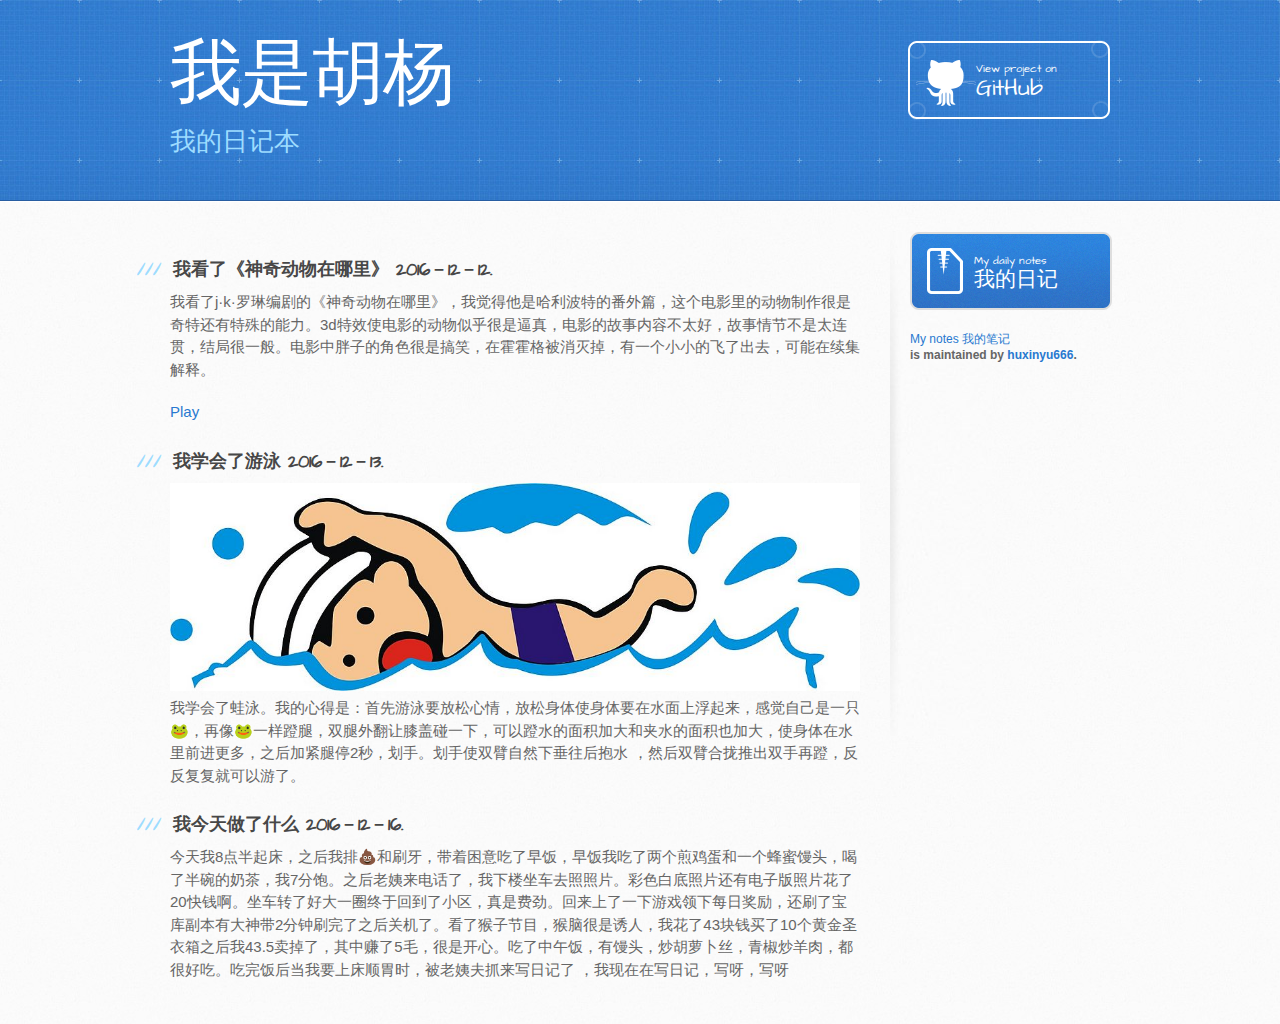
<file: index.html>
<!DOCTYPE html>
<html>
  <head>
    <meta charset='utf-8'>
    <meta http-equiv="X-UA-Compatible" content="chrome=1">
    <meta name="viewport" content="width=device-width, initial-scale=1, maximum-scale=1">
    <link href='https://fonts.googleapis.com/css?family=Architects+Daughter' rel='stylesheet' type='text/css'>
    <link rel="stylesheet" type="text/css" href="stylesheets/stylesheet.css" media="screen">
    <link rel="stylesheet" type="text/css" href="stylesheets/github-light.css" media="screen">
    <link rel="stylesheet" type="text/css" href="stylesheets/print.css" media="print">

    <!--[if lt IE 9]>
    <script src="//html5shiv.googlecode.com/svn/trunk/html5.js"></script>
    <![endif]-->

    <title>我是胡杨 by huxinyu666</title>
  </head>

  <body>
    <header>
      <div class="inner">
        <h1>我是胡杨</h1>
        <h2>我的日记本</h2>
        <a href="https://github.com/huxinyu666/note" class="button"><small>View project on</small> GitHub</a>
      </div>
    </header>

    <div id="content-wrapper">
      <div class="inner clearfix">
        <section id="main-content">

<h3>
<a id="welcome-to-github-pages" class="anchor" href="#welcome-to-github-pages" aria-hidden="true"><span aria-hidden="true" class="octicon octicon-link"></span></a>我看了《神奇动物在哪里》 2016－12－12.</h3>

<p>我看了j·k·罗琳编剧的《神奇动物在哪里》，我觉得他是哈利波特的番外篇，这个电影里的动物制作很是奇特还有特殊的能力。3d特效使电影的动物似乎很是逼真，电影的故事内容不太好，故事情节不是太连贯，结局很一般。电影中胖子的角色很是搞笑，在霍霍格被消灭掉，有一个小小的飞了出去，可能在续集解释。</p>
<a id="play-btn" href="javascript:playVideo()">Play</a>

<h3>
<a id="welcome-to-github-pages" class="anchor" href="#welcome-to-github-pages" aria-hidden="true"><span aria-hidden="true" class="octicon octicon-link"></span></a>我学会了游泳 2016－12－13.</h3><div><img src="swim.jpg" alt="出问题了">
<p>我学会了蛙泳。我的心得是：首先游泳要放松心情，放松身体使身体要在水面上浮起来，感觉自己是一只🐸，再像🐸一样蹬腿，双腿外翻让膝盖碰一下，可以蹬水的面积加大和夹水的面积也加大，使身体在水里前进更多，之后加紧腿停2秒，划手。划手使双臂自然下垂往后抱水 ，然后双臂合拢推出双手再蹬，反反复复就可以游了。</p>
</div>
<h3>
<a id="welcome-to-github-pages" class="anchor" href="#welcome-to-github-pages" aria-hidden="true"><span aria-hidden="true" class="octicon octicon-link"></span></a>我今天做了什么 2016－12－16.</h3><div>
<p>今天我8点半起床，之后我排💩和刷牙，带着困意吃了早饭，早饭我吃了两个煎鸡蛋和一个蜂蜜馒头，喝了半碗的奶茶，我7分饱。之后老姨来电话了，我下楼坐车去照照片。彩色白底照片还有电子版照片花了20快钱啊。坐车转了好大一圈终于回到了小区，真是费劲。回来上了一下游戏领下每日奖励，还刷了宝库副本有大神带2分钟刷完了之后关机了。看了猴子节目，猴脑很是诱人，我花了43块钱买了10个黄金圣衣箱之后我43.5卖掉了，其中赚了5毛，很是开心。吃了中午饭，有馒头，炒胡萝卜丝，青椒炒羊肉，都很好吃。吃完饭后当我要上床顺胃时，被老姨夫抓来写日记了 ，我现在在写日记，写呀，写呀</p>
</div>
        </section>

        <aside id="sidebar">
          <a href="/index.html" class="button">
            <small>My daily notes</small>
            我的日记
          </a>
          <a href="html-note.html" c｀＝｀
            <small>My notes</small>
            我的笔记
          </a>

          <p class="repo-owner"><a href="https://github.com/huxinyu666/note"></a> is maintained by <a href="https://github.com/huxinyu666">huxinyu666</a>.</p>

        </aside>
      </div>
    </div>

  <div id="video-cover">
      <video id="video-content" onended="hideVideo()" preload="auto"><source src="video/intro_story.mp4" type="video/mp4"></video>
  </div>
  <script>
      function playVideo(evt) {
          var cover = document.getElementById('video-cover');
          var vid = document.getElementById('video-content');
          cover.style.display = 'block';
          vid.play();
          
          // jQuery
          //$('#video-cover').show();
          //$('#video-content').get(0).play();
      }
      
      function hideVideo() {
          var cover = document.getElementById('video-cover');
          cover.style.display = 'none';
      }
  </script>
  </body>
</html>
</file>
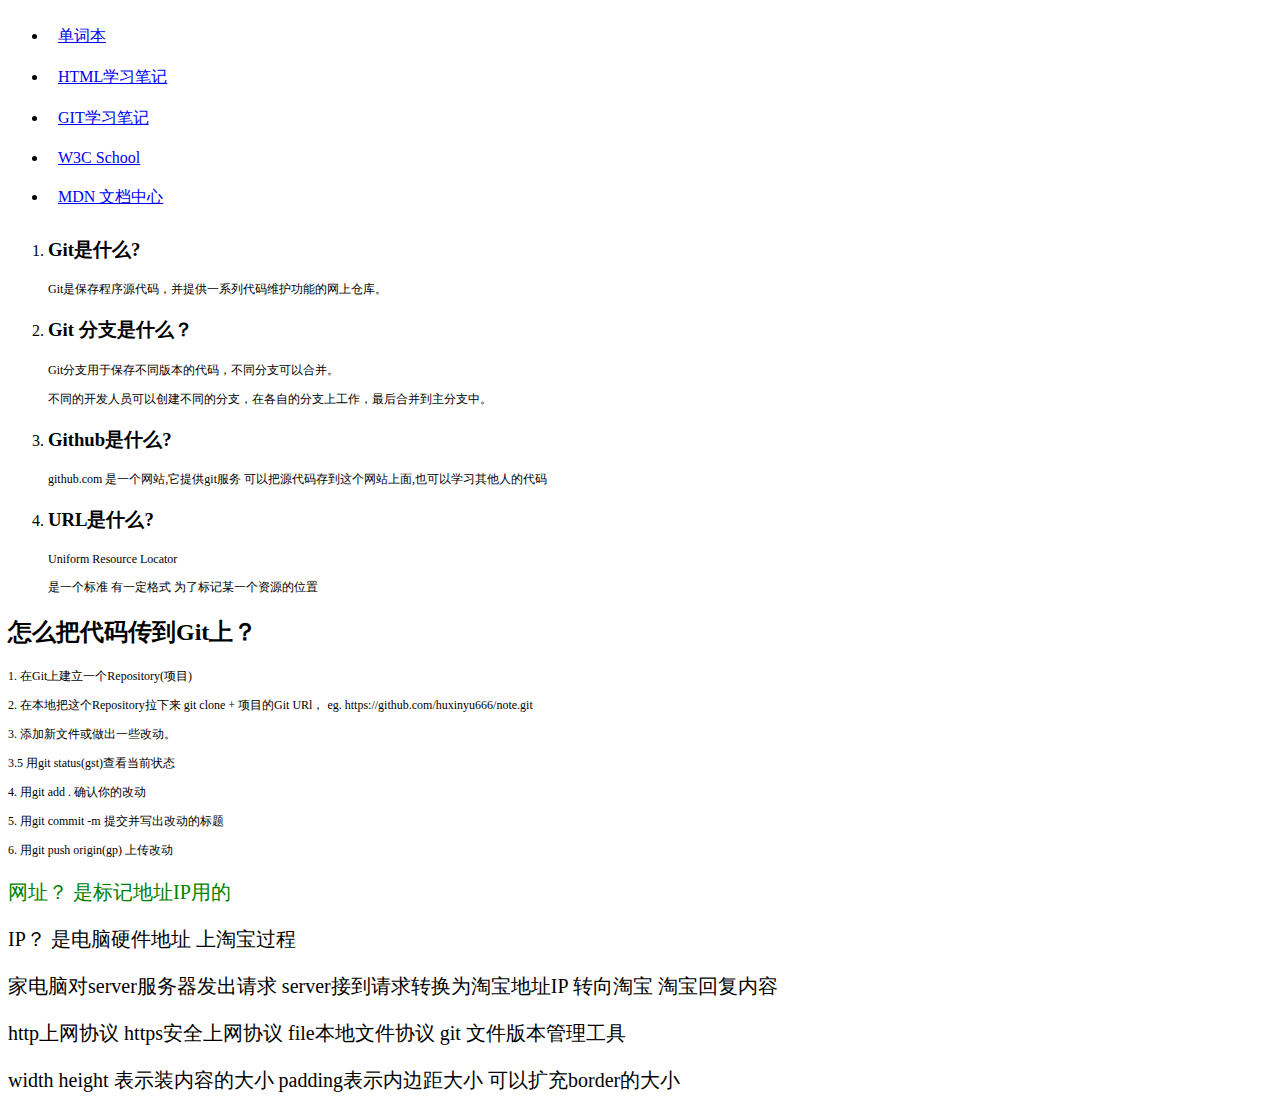
<file: git-study-note.html>
<!DOCTYPE html>
<html>
<head>
  <title>git study note</title>
  <style>
    p { font-size: 12px; }
    .pig { font-size: 20px; }
    #huxinyu { color: green; }
    nav li {
        padding: 10px;
      }
  </style>
</head>

<body>
  <!-- 链接 -->
  <nav>
    <ul>
        <li><a href="words.html">单词本</a></li>
        <li><a href="html-note.html">HTML学习笔记</a></li>
        <li><a href="git-study-note.html">GIT学习笔记</a></li>
        <li><a href="http://www.w3school.com.cn/">W3C School</a></li>
        <li><a href="https://developer.mozilla.org/zh-CN/docs/Learn/HTML">MDN 文档中心</a></li>
    </ul>
  </nav>
  
  <ol>
    <li>
      <h3>Git是什么?</h3>
      <p>Git是保存程序源代码，并提供一系列代码维护功能的网上仓库。</p>
    </li>

    <li>
      <h3>Git 分支是什么？</h3>
      <p>Git分支用于保存不同版本的代码，不同分支可以合并。
      </p>

      <p>不同的开发人员可以创建不同的分支，在各自的分支上工作，最后合并到主分支中。
      </p>
    </li>
    <li>
      <h3>Github是什么?</h3>
      <p>github.com 是一个网站,它提供git服务 可以把源代码存到这个网站上面,也可以学习其他人的代码
      </p>
    </li>
    <li>
      <h3>URL是什么?</h3>
      <p>Uniform Resource Locator</p>
      <p>是一个标准 有一定格式 为了标记某一个资源的位置
      </p>
    </li>
  </ol>

  <h2>怎么把代码传到Git上？ </h2>
  <p>1. 在Git上建立一个Repository(项目) </p>
  <p>2. 在本地把这个Repository拉下来 git clone + 项目的Git URl， eg. https://github.com/huxinyu666/note.git</p>
  <p>3. 添加新文件或做出一些改动。</p>
  <p>3.5 用git status(gst)查看当前状态 </p>
  <p>4. 用git add . 确认你的改动</p>
  <p>5. 用git commit -m 提交并写出改动的标题</p>
  <p> 6. 用git push origin(gp) 上传改动</p>

  <p id="huxinyu" class="pig"> 网址？ 是标记地址IP用的</p>
  <p class="pig">IP？ 是电脑硬件地址 上淘宝过程</p>
  <p class="pig">家电脑对server服务器发出请求 server接到请求转换为淘宝地址IP 转向淘宝 淘宝回复内容</p>
  <p class="pig">http上网协议 https安全上网协议 file本地文件协议 git 文件版本管理工具</p>
<p class="pig">width height 表示装内容的大小    padding表示内边距大小 可以扩充border的大小</p></body>
</html>
</file>
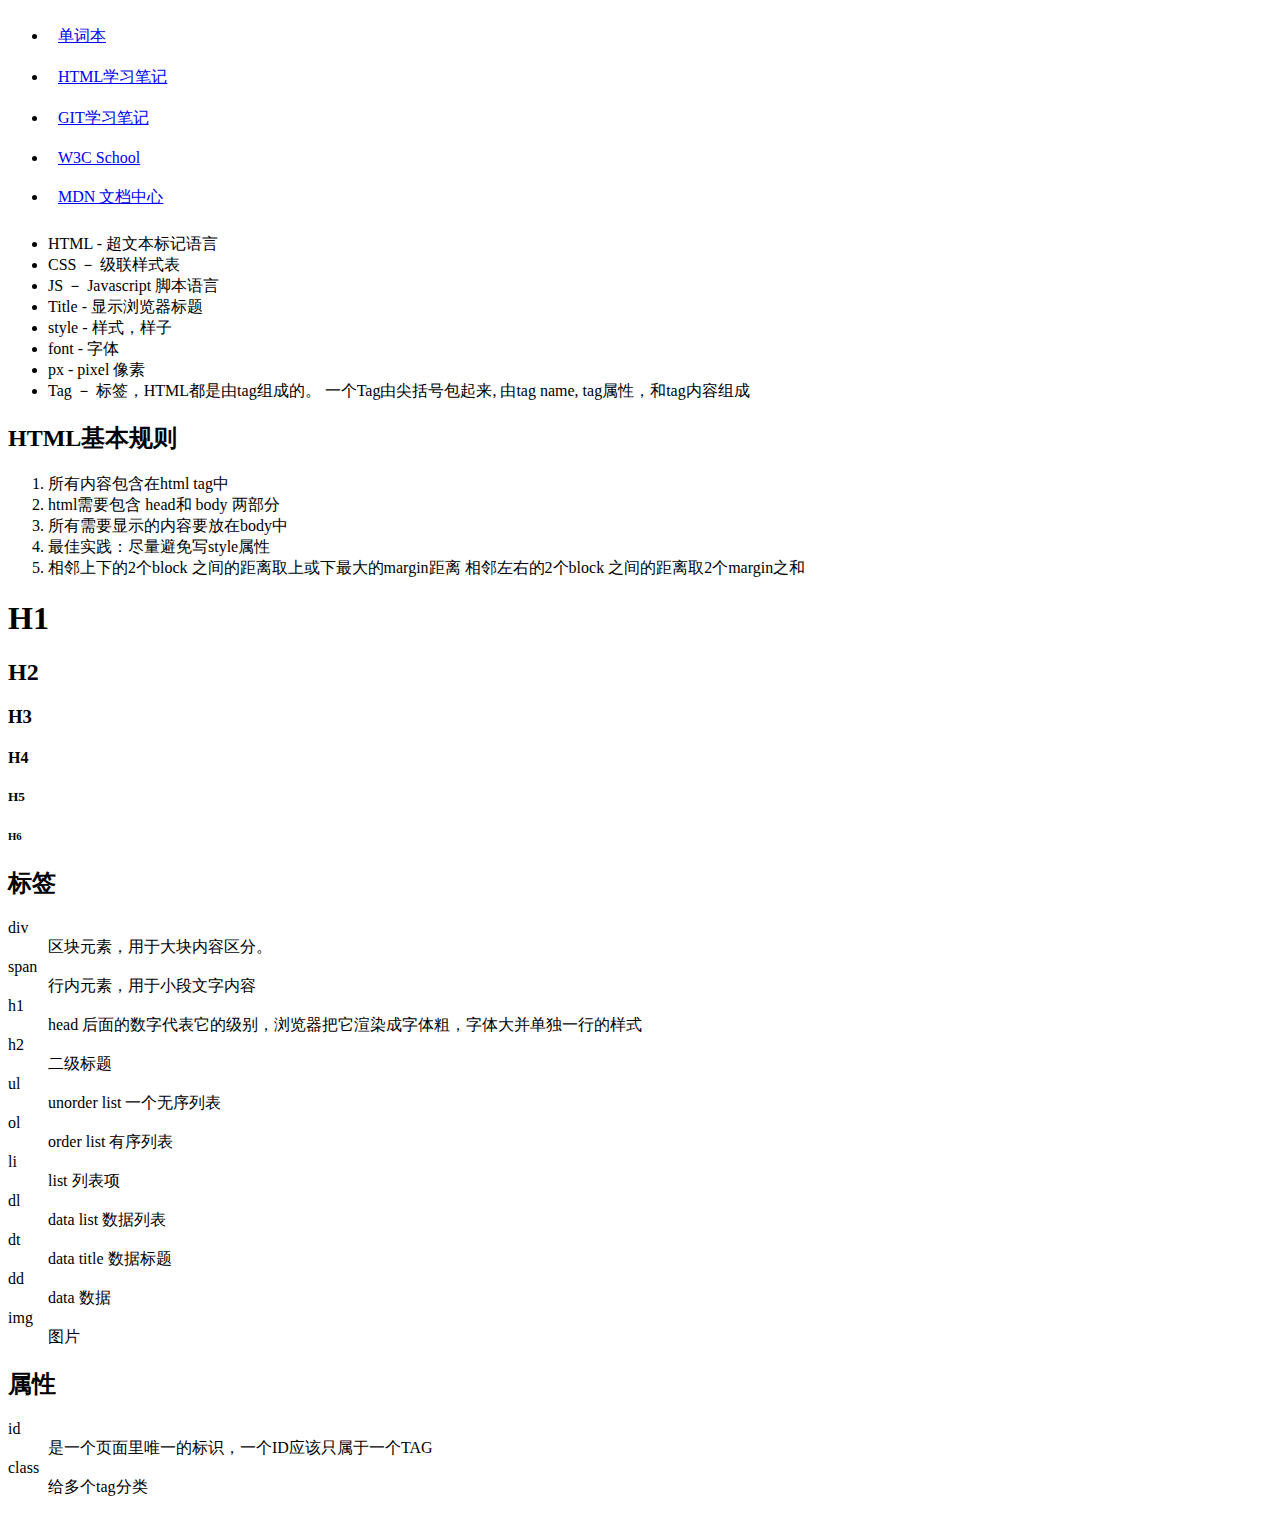
<file: html-note.html>
<!DOCTYPE html>
<html>

<head>
    <title>HTML-note</title>
    <style>
        nav li {
        padding: 10px;
      }
    </style>
</head>

<body>
<!-- 链接 -->
  <nav>
    <ul>
        <li><a href="words.html">单词本</a></li>
        <li><a href="html-note.html">HTML学习笔记</a></li>
        <li><a href="git-study-note.html">GIT学习笔记</a></li>
        <li><a href="http://www.w3school.com.cn/">W3C School</a></li>
        <li><a href="https://developer.mozilla.org/zh-CN/docs/Learn/HTML">MDN 文档中心</a></li>
    </ul>
  </nav>
    <ul>
        <li>HTML - 超文本标记语言</li>
        <li>CSS － 级联样式表</li>
        <li>JS － Javascript 脚本语言</li>
        <li>Title - 显示浏览器标题</li>
        <li>style - 样式，样子</li>
        <li>font - 字体</li>
        <li>px - pixel 像素</li>
        <li>Tag － 标签，HTML都是由tag组成的。 一个Tag由尖括号包起来, 由tag name, tag属性，和tag内容组成</li>
    </ul>

    <h2>HTML基本规则</h2>
    <ol>
        <li>所有内容包含在html tag中</li>
        <li>html需要包含 head和 body 两部分</li>
        <li>所有需要显示的内容要放在body中</li>
        <li>最佳实践：尽量避免写style属性</li>
        <li>相邻上下的2个block 之间的距离取上或下最大的margin距离  相邻左右的2个block 之间的距离取2个margin之和 </li>
    </ol>

    <h1>H1</h1>
    <h2>H2</h2>
    <h3>H3</h3>
    <h4>H4</h4>
    <h5>H5</h5>
    <h6>H6</h6>

    <h2>标签</h2>
    <dl>
        <dt>div</dt>
        <dd>区块元素，用于大块内容区分。</dd>
        <dt>span</dt>
        <dd>行内元素，用于小段文字内容</dd>
        <dt>h1</dt>
        <dd>head 后面的数字代表它的级别，浏览器把它渲染成字体粗，字体大并单独一行的样式</dd>
        <dt>h2</dt>
        <dd>二级标题</dd>
        <dt>ul</dt>
        <dd>unorder list 一个无序列表</dd>
        <dt>ol</dt>
        <dd>order list 有序列表</dd>
        <dt>li</dt>
        <dd>list 列表项</dd>
        <dt>dl</dt>
        <dd>data list 数据列表</dd>
        <dt>dt</dt>
        <dd>data title 数据标题</dd>
        <dt>dd</dt>
        <dd>data 数据</dd>
        <dt>img</dt>
        <dd>图片</dd>
    </dl>
    <h2>属性</h2>
    <dl>
        <dt>id</dt>
        <dd>是一个页面里唯一的标识，一个ID应该只属于一个TAG</dd>
        <dt>class</dt>
        <dd>给多个tag分类</dd>
    </dl>

</body>

</html>
</file>
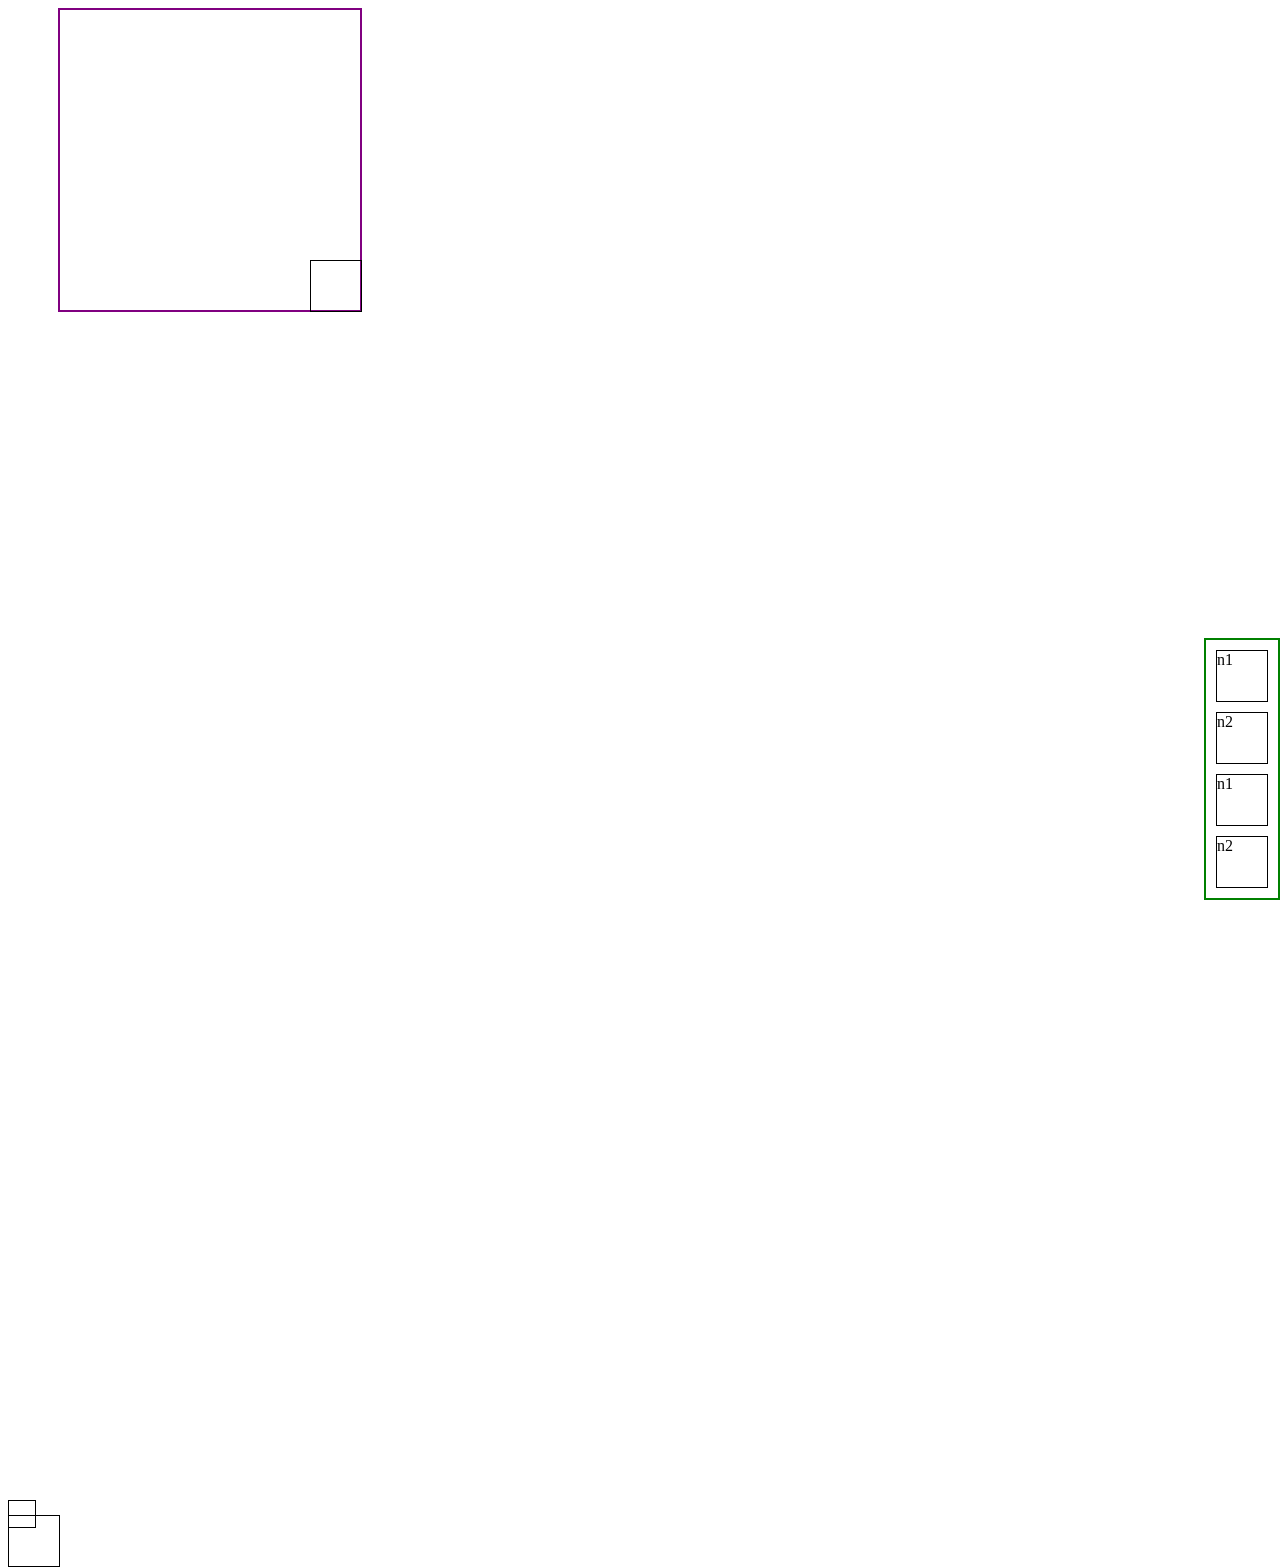
<file: practice kuangkuang.html>
<!DOCTYPE html>
<html>

<head>
    <title>homework</title>
    <link rel="stylesheet" href="style.css">
</head>

<body>

    <div class="big">
        <div class="middle"></div>
    </div>


        <div class="bigtwo">
            <div class="middle">n1</div>
            <div class="middle">n2</div>
            <div class="middle">n1</div>
            <div class="middle">n2</div>
        </div>


    <br />
    <br />
    <br />
    <br />
    <br />
    <br />
    <br />
    <br />
    <br />
    <br />
    <br />
    <br />
    <br />
    <br />
    <br />
    <br />
    <br />
    <br />
    <br />
    <br />
    <br />
    <br />
    <br />
    <br />
    <br />
    <br />
    <br />
    <br />
    <br />
    <br />
    <br />
    <br />
    <br />
    <br />
    <br />
    <br />
    <br />
    <br />
    <br />
    <br />
    <br />
    <br />
    <br />
    <br />
    <br />
    <br />
    <br />
    <br />
    <br />
    <br />
    <br />
    <br />
    <br />
    <br />
    <br />
    <br />
    <br />
    <br />
    <br />
    <br />
    <br />
    <br />
    <br />
    <br />
    <br />
    <br />

    <div class="lasttwo">
        <div class="last"></div>
    </div>

</body>

</html>
</file>
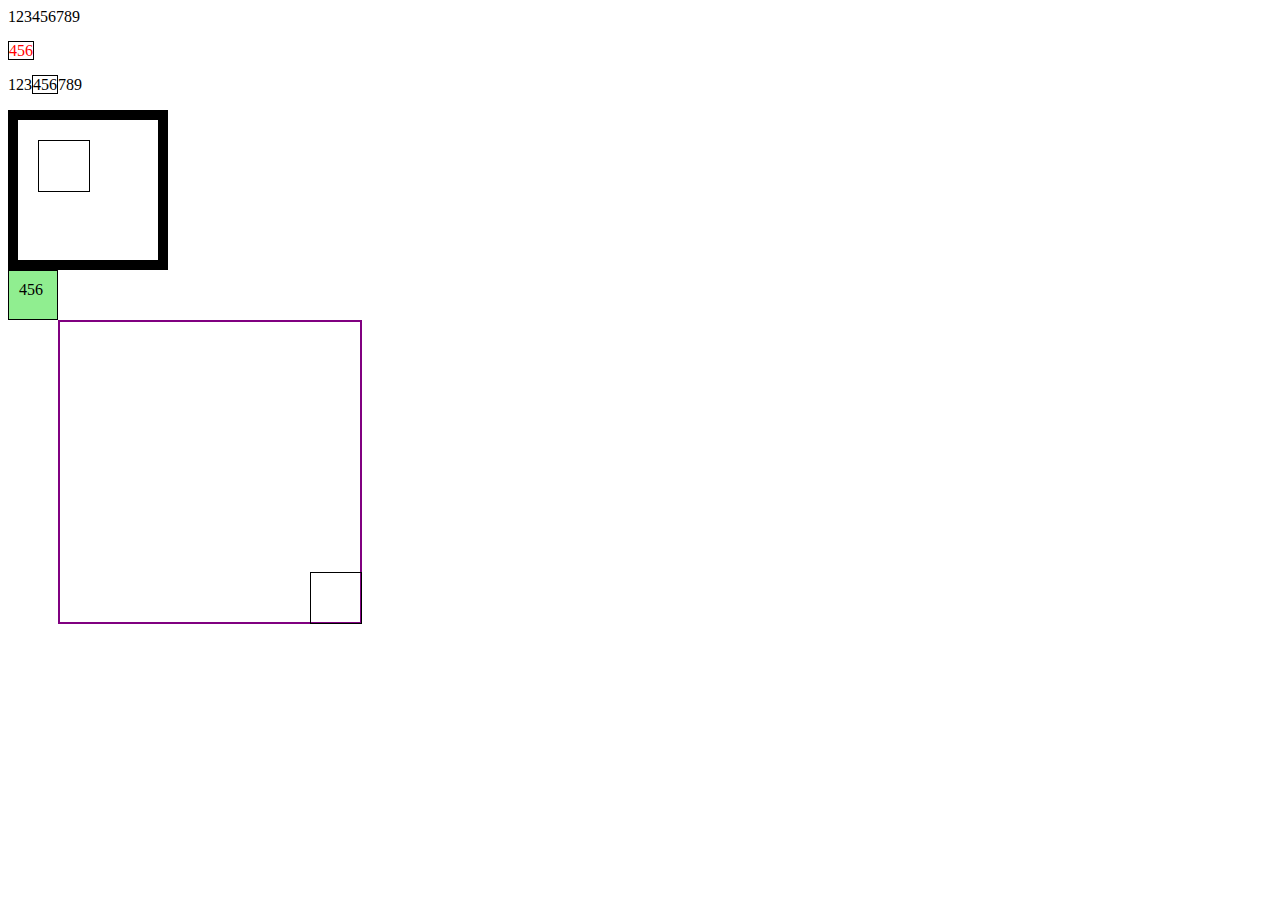
<file: practice.html>
<html>

<head>
    <title>666</title>
    <link rel="stylesheet" href="style.css">
    <style>
        #zhuanyou {
            color: red;
        }
        
        .qwd {
            color: aquamarine;
        }
        
        .border {
            border: 1px solid black;
        }
        
        .waibian {
            margin: 20px;
        }
        
        .wai {
            height: 28px;
            width: 28px;
            background: lightgreen;
            padding: 10px;
        }
        
        .bigfont {
            font-size: 40px;
        }
        
        .dakuang {
            height: 100px;
            width: 100px;
        }
        
        .dahe {
            padding: 20px;
            border: 10px solid black;
            width: 100px;
            height: 100px;
        }
        
        .neihezi {
            height: 50px;
            width: 50px;
            border: 1px solid black;
        }
    </style>
</head>

<body>
    <p>123456789</p>
    <span class="border" style="color:red">456</span>
    <p>123<span class="border">456</span>789</p>
    <div class="dahe">
        <div class="neihezi"></div>
    </div>
    <div class="wai border">456</div>
    <div class="big"><div class="middle"></div></div>
</body>

</html>
</file>
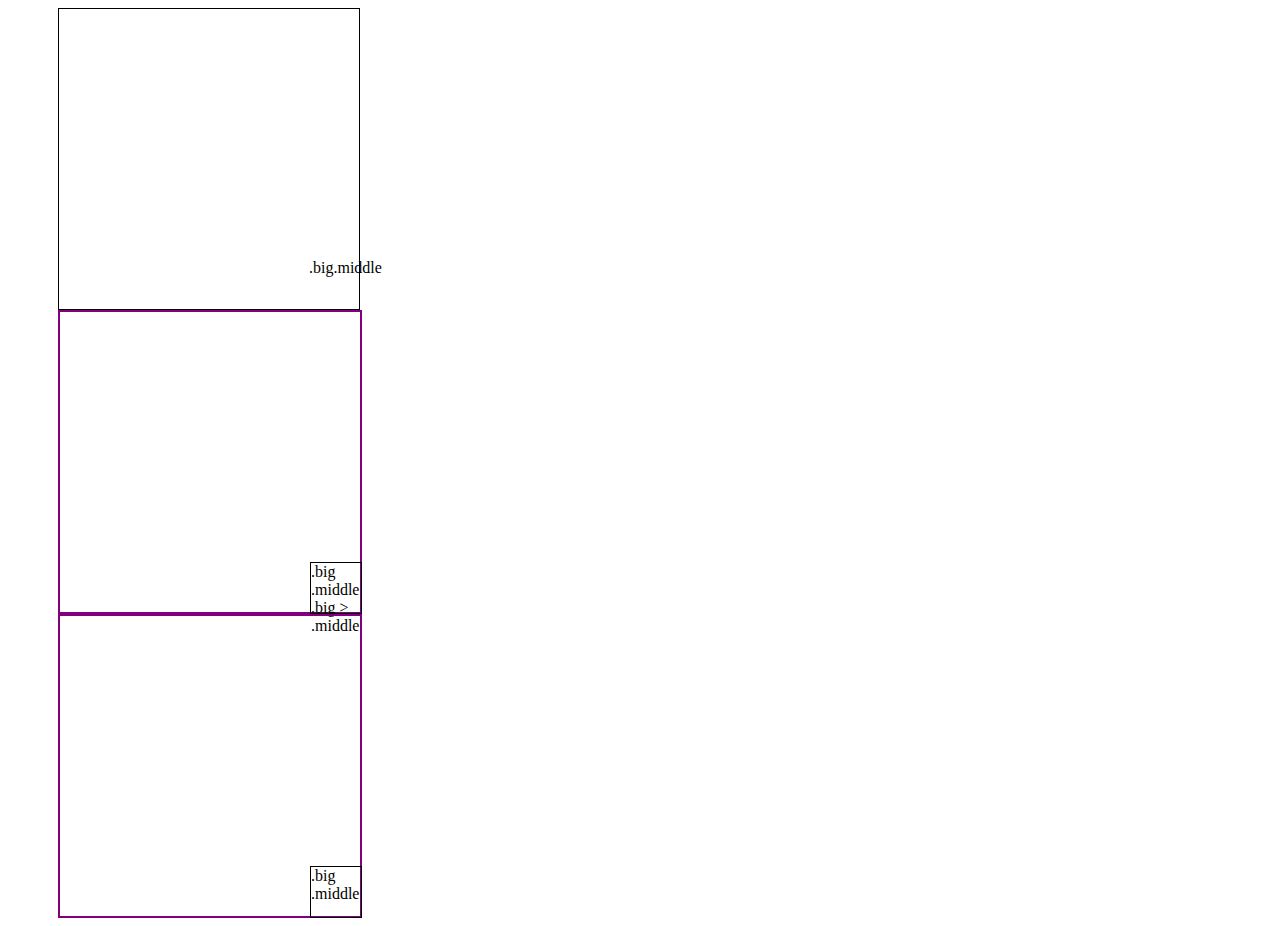
<file: practice2.html>
<html>

<head>
    <title>CSS Samples</title>
    <link rel="stylesheet" href="style.css">
</head>

<body>

<div class="big middle">
    .big.middle
</div>

<div class="big">
    <div class="middle">
        .big .middle
        .big > .middle
    </div>
</div>

<div class="big">
    <div class="asfasd">
        <div class="middle">
            .big .middle
        </div>
    </div>
</div>


</body>

</html>
</file>
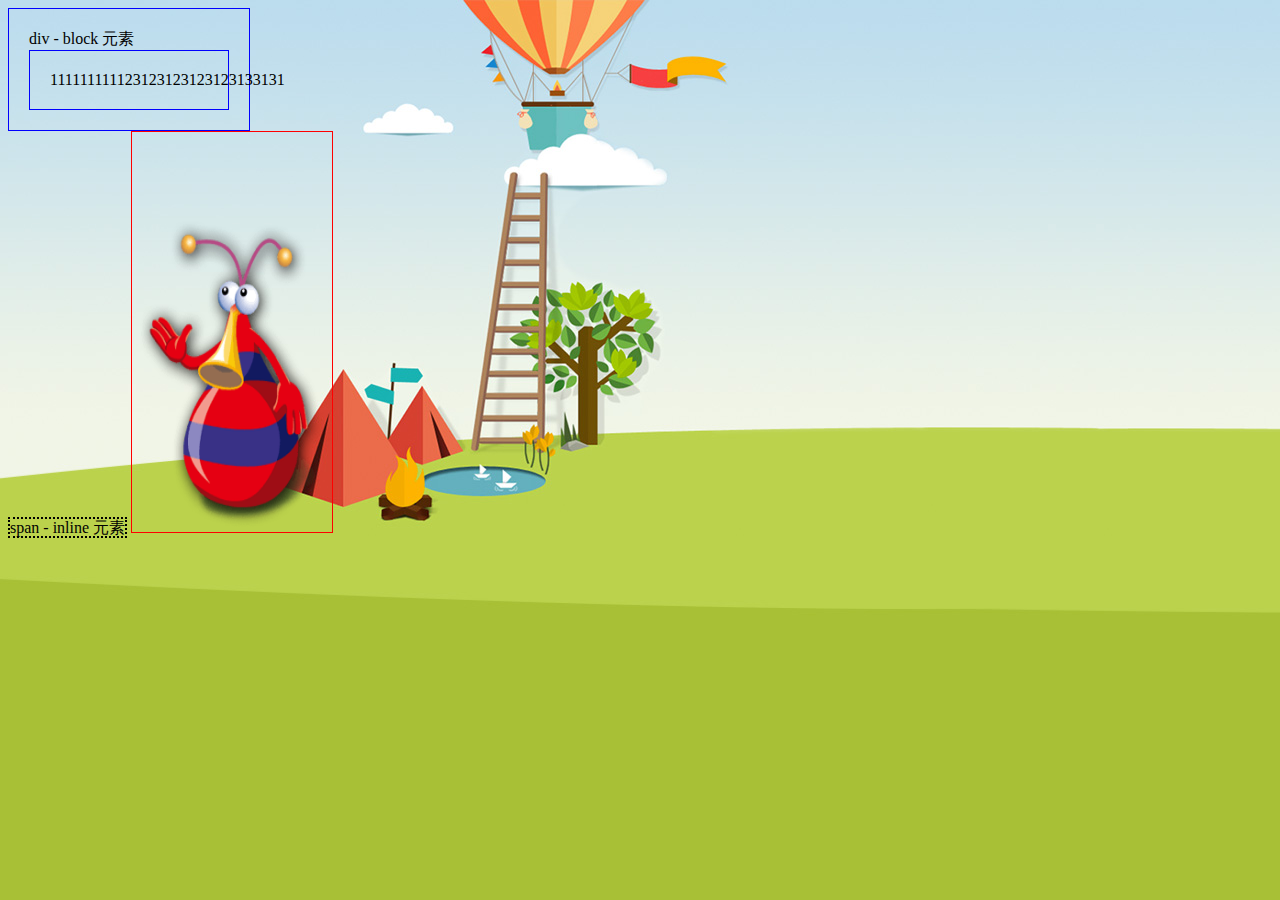
<file: professor.html>
<!DOCTYPE html>
<html lang="en">
<head>
    <meta charset="UTF-8">
    <title>Document</title>
    <style>
        body {
            background: green url(img/bg.jpg) no-repeat;
        }
        div {
            border: 1px solid blue;
            padding: 20px;
        }
        img {
            border: 1px solid red;
        }
        span {
            border: 2px dotted;
            width: 500px;
            height: 2000px;
        }
    </style>
</head>
<body>
   <div style="width: 200px">div - block 元素
      <div>111111111123123123123123133131</div>
   </div>
   <span>span - inline 元素</span>
    <img src="img/professor.png" alt="教授" width="200px" height="400px">
</body>
</html>
</file>
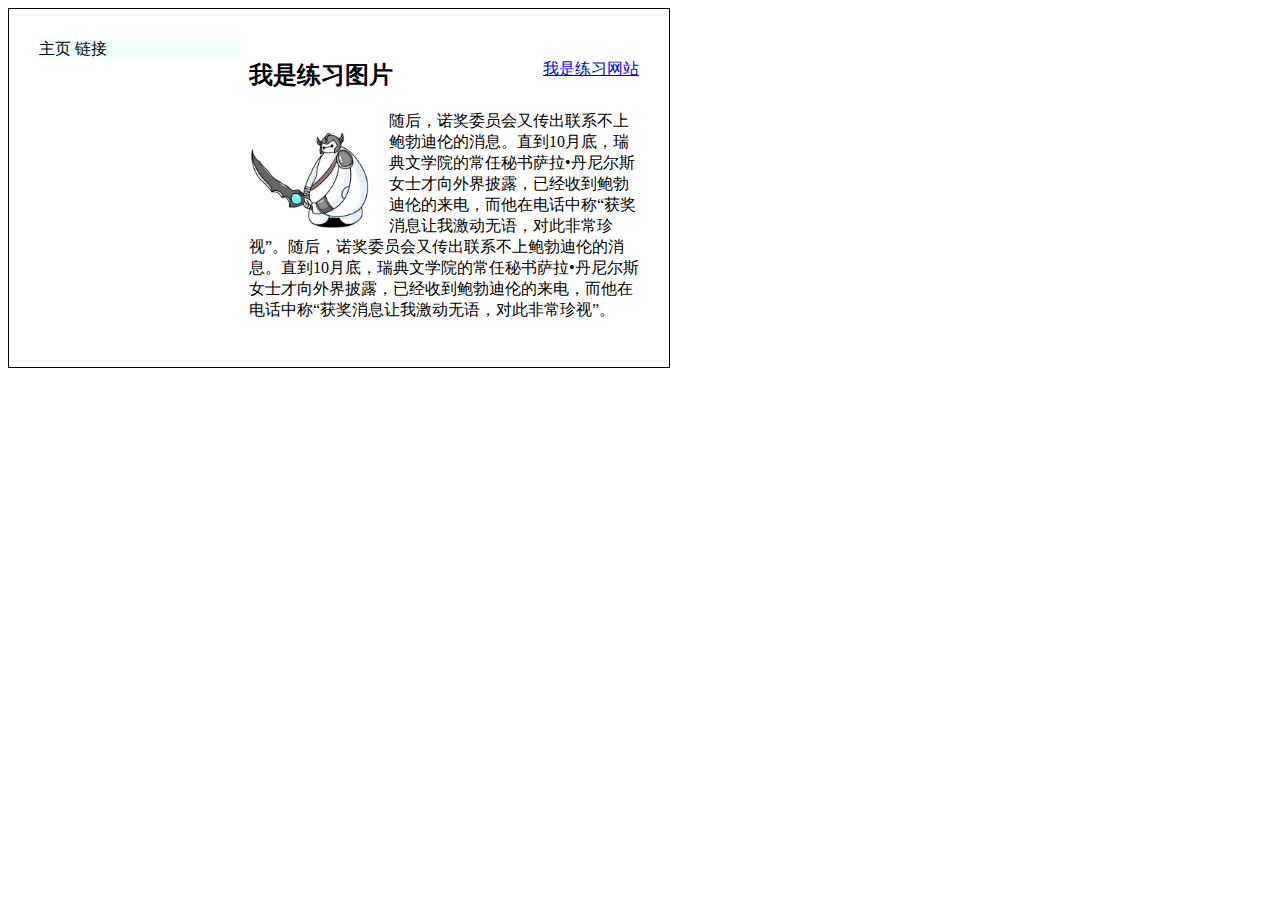
<file: practice1202.html/practice1202.html>
<html>
<head>
<style>
    #container {
        width: 600px;
        border: 1px solid;
        padding: 30px;
    }
    #menu {
        float: left;
        width: 200px;
        background-color:azure;
    }
    #article {
        margin-left: 210px;

    }
    #white {
        float: left;
        margin-right: 20px;
    }
    .link {
        float:right;
    }
</style>
</head>

<body>
    <div id="container">
            <div id="menu">
        主页
        链接
    </div>
    <div id="article">
      <a class="link" href="http://www.w3school.com.cn/html/html_elements.asp">我是练习网站</a>
      <h2>我是练习图片</h2>    
      
    <img id="white" src="/img/cb0309db03s.jpg" alt="显示错误" width="120">
    <p>
        随后，诺奖委员会又传出联系不上鲍勃迪伦的消息。直到10月底，瑞典文学院的常任秘书萨拉•丹尼尔斯女士才向外界披露，已经收到鲍勃迪伦的来电，而他在电话中称“获奖消息让我激动无语，对此非常珍视”。随后，诺奖委员会又传出联系不上鲍勃迪伦的消息。直到10月底，瑞典文学院的常任秘书萨拉•丹尼尔斯女士才向外界披露，已经收到鲍勃迪伦的来电，而他在电话中称“获奖消息让我激动无语，对此非常珍视”。
    </p>
    </div>
    </div>

</body>

</html>
</file>
<file: stylesheets/github-light.css>
/*
The MIT License (MIT)

Copyright (c) 2016 GitHub, Inc.

Permission is hereby granted, free of charge, to any person obtaining a copy
of this software and associated documentation files (the "Software"), to deal
in the Software without restriction, including without limitation the rights
to use, copy, modify, merge, publish, distribute, sublicense, and/or sell
copies of the Software, and to permit persons to whom the Software is
furnished to do so, subject to the following conditions:

The above copyright notice and this permission notice shall be included in all
copies or substantial portions of the Software.

THE SOFTWARE IS PROVIDED "AS IS", WITHOUT WARRANTY OF ANY KIND, EXPRESS OR
IMPLIED, INCLUDING BUT NOT LIMITED TO THE WARRANTIES OF MERCHANTABILITY,
FITNESS FOR A PARTICULAR PURPOSE AND NONINFRINGEMENT. IN NO EVENT SHALL THE
AUTHORS OR COPYRIGHT HOLDERS BE LIABLE FOR ANY CLAIM, DAMAGES OR OTHER
LIABILITY, WHETHER IN AN ACTION OF CONTRACT, TORT OR OTHERWISE, ARISING FROM,
OUT OF OR IN CONNECTION WITH THE SOFTWARE OR THE USE OR OTHER DEALINGS IN THE
SOFTWARE.

*/

.pl-c /* comment */ {
  color: #969896;
}

.pl-c1 /* constant, variable.other.constant, support, meta.property-name, support.constant, support.variable, meta.module-reference, markup.raw, meta.diff.header */,
.pl-s .pl-v /* string variable */ {
  color: #0086b3;
}

.pl-e /* entity */,
.pl-en /* entity.name */ {
  color: #795da3;
}

.pl-smi /* variable.parameter.function, storage.modifier.package, storage.modifier.import, storage.type.java, variable.other */,
.pl-s .pl-s1 /* string source */ {
  color: #333;
}

.pl-ent /* entity.name.tag */ {
  color: #63a35c;
}

.pl-k /* keyword, storage, storage.type */ {
  color: #a71d5d;
}

.pl-s /* string */,
.pl-pds /* punctuation.definition.string, string.regexp.character-class */,
.pl-s .pl-pse .pl-s1 /* string punctuation.section.embedded source */,
.pl-sr /* string.regexp */,
.pl-sr .pl-cce /* string.regexp constant.character.escape */,
.pl-sr .pl-sre /* string.regexp source.ruby.embedded */,
.pl-sr .pl-sra /* string.regexp string.regexp.arbitrary-repitition */ {
  color: #183691;
}

.pl-v /* variable */ {
  color: #ed6a43;
}

.pl-id /* invalid.deprecated */ {
  color: #b52a1d;
}

.pl-ii /* invalid.illegal */ {
  color: #f8f8f8;
  background-color: #b52a1d;
}

.pl-sr .pl-cce /* string.regexp constant.character.escape */ {
  font-weight: bold;
  color: #63a35c;
}

.pl-ml /* markup.list */ {
  color: #693a17;
}

.pl-mh /* markup.heading */,
.pl-mh .pl-en /* markup.heading entity.name */,
.pl-ms /* meta.separator */ {
  font-weight: bold;
  color: #1d3e81;
}

.pl-mq /* markup.quote */ {
  color: #008080;
}

.pl-mi /* markup.italic */ {
  font-style: italic;
  color: #333;
}

.pl-mb /* markup.bold */ {
  font-weight: bold;
  color: #333;
}

.pl-md /* markup.deleted, meta.diff.header.from-file */ {
  color: #bd2c00;
  background-color: #ffecec;
}

.pl-mi1 /* markup.inserted, meta.diff.header.to-file */ {
  color: #55a532;
  background-color: #eaffea;
}

.pl-mdr /* meta.diff.range */ {
  font-weight: bold;
  color: #795da3;
}

.pl-mo /* meta.output */ {
  color: #1d3e81;
}
</file>
<file: stylesheets/print.css>
html, body, div, span, applet, object, iframe,
h1, h2, h3, h4, h5, h6, p, blockquote, pre,
a, abbr, acronym, address, big, cite, code,
del, dfn, em, img, ins, kbd, q, s, samp,
small, strike, strong, sub, sup, tt, var,
b, u, i, center,
dl, dt, dd, ol, ul, li,
fieldset, form, label, legend,
table, caption, tbody, tfoot, thead, tr, th, td,
article, aside, canvas, details, embed,
figure, figcaption, footer, header, hgroup,
menu, nav, output, ruby, section, summary,
time, mark, audio, video {
  padding: 0;
  margin: 0;
  font: inherit;
  font-size: 100%;
  vertical-align: baseline;
  border: 0;
}
/* HTML5 display-role reset for older browsers */
article, aside, details, figcaption, figure,
footer, header, hgroup, menu, nav, section {
  display: block;
}
body {
  line-height: 1;
}
ol, ul {
  list-style: none;
}
blockquote, q {
  quotes: none;
}
blockquote:before, blockquote:after,
q:before, q:after {
  content: '';
  content: none;
}
table {
  border-spacing: 0;
  border-collapse: collapse;
}
body {
  font-family: 'Helvetica Neue', Helvetica, Arial, serif;
  font-size: 13px;
  line-height: 1.5;
  color: #000;
}

a {
  font-weight: bold;
  color: #d5000d;
}

header {
  padding-top: 35px;
  padding-bottom: 10px;
}

header h1 {
  font-size: 48px;
  font-weight: bold;
  line-height: 1.2;
  color: #303030;
  letter-spacing: -1px;
}

header h2 {
  font-size: 24px;
  font-weight: normal;
  line-height: 1.3;
  color: #aaa;
  letter-spacing: -1px;
}
#downloads {
  display: none;
}
#main_content {
  padding-top: 20px;
}

code, pre {
  margin-bottom: 30px;
  font-family: Monaco, "Bitstream Vera Sans Mono", "Lucida Console", Terminal;
  font-size: 12px;
  color: #222;
}

code {
  padding: 0 3px;
}

pre {
  padding: 20px;
  overflow: auto;
  border: solid 1px #ddd;
}
pre code {
  padding: 0;
}

ul, ol, dl {
  margin-bottom: 20px;
}


/* COMMON STYLES */

table {
  width: 100%;
  border: 1px solid #ebebeb;
}

th {
  font-weight: 500;
}

td {
  font-weight: 300;
  text-align: center;
  border: 1px solid #ebebeb;
}

form {
  padding: 20px;
  background: #f2f2f2;

}


/* GENERAL ELEMENT TYPE STYLES */

h1 {
  font-size: 2.8em;
}

h2 {
  margin-bottom: 8px;
  font-size: 22px;
  font-weight: bold;
  color: #303030;
}

h3 {
  margin-bottom: 8px;
  font-size: 18px;
  font-weight: bold;
  color: #d5000d;
}

h4 {
  font-size: 16px;
  font-weight: bold;
  color: #303030;
}

h5 {
  font-size: 1em;
  color: #303030;
}

h6 {
  font-size: .8em;
  color: #303030;
}

p {
  margin-bottom: 20px;
  font-weight: 300;
}

a {
  text-decoration: none;
}

p a {
  font-weight: 400;
}

blockquote {
  padding: 0 0 0 30px;
  margin-bottom: 20px;
  font-size: 1.6em;
  border-left: 10px solid #e9e9e9;
}

ul li {
  padding-left: 20px;
  list-style-position: inside;
  list-style: disc;
}

ol li {
  padding-left: 3px;
  list-style-position: inside;
  list-style: decimal;
}

dl dd {
  font-style: italic;
  font-weight: 100;
}

footer {
  padding-top: 20px;
  padding-bottom: 30px;
  margin-top: 40px;
  font-size: 13px;
  color: #aaa;
}

footer a {
  color: #666;
}

/* MISC */
.clearfix:after {
  display: block;
  height: 0;
  clear: both;
  visibility: hidden;
  content: '.';
}

.clearfix {display: inline-block;}
* html .clearfix {height: 1%;}
.clearfix {display: block;}
</file>
<file: style.css>
.big {
    position: relative;
    left: 50px;
    //right: 50px;
    //top: 60px;
    //bottom: 200px;
    width: 50px;
    height: 50px;
    border: 2px solid purple;
    padding: 250px 0 0 250px;
}

.middle {
    width: 50px;
    height: 50px;
    border: 1px solid black;
}

.bigtwo {
    position: fixed;
    //top: 0;
    //left: 100px;
    right: 0;
    bottom: 0;
    width: 72px;
    border: 2px solid green;
}

.bigtwo .middle {
    margin: 10px;
}

.last {
    width: 50px;
    height: 50px;
    border: 1px solid black;
    margin-top: 14px;
    margin-left: -1px;
}

.lasttwo {
    width: 26px;
    height: 26px;
    border: 1px solid black;
}
</file>
<file: stylesheets/stylesheet.css>
/*! normalize.css v3.0.2 | MIT License | git.io/normalize */

/**
 * 1. Set default font family to sans-serif.
 * 2. Prevent iOS text size adjust after orientation change, without disabling
 *    user zoom.
 */

html {
  font-family: sans-serif; /* 1 */
  -webkit-text-size-adjust: 100%; /* 2 */
  -ms-text-size-adjust: 100%; /* 2 */
}

/**
 * Remove default margin.
 */

body {
  margin: 0;
}

/* HTML5 display definitions
   ========================================================================== */

/**
 * Correct `block` display not defined for any HTML5 element in IE 8/9.
 * Correct `block` display not defined for `details` or `summary` in IE 10/11
 * and Firefox.
 * Correct `block` display not defined for `main` in IE 11.
 */

article,
aside,
details,
figcaption,
figure,
footer,
header,
hgroup,
main,
menu,
nav,
section,
summary {
  display: block;
}

/**
 * 1. Correct `inline-block` display not defined in IE 8/9.
 * 2. Normalize vertical alignment of `progress` in Chrome, Firefox, and Opera.
 */

audio,
canvas,
progress,
video {
  display: inline-block; /* 1 */
  vertical-align: baseline; /* 2 */
}

/**
 * Prevent modern browsers from displaying `audio` without controls.
 * Remove excess height in iOS 5 devices.
 */

audio:not([controls]) {
  display: none;
  height: 0;
}

/**
 * Address `[hidden]` styling not present in IE 8/9/10.
 * Hide the `template` element in IE 8/9/11, Safari, and Firefox < 22.
 */

[hidden],
template {
  display: none;
}

/* Links
   ========================================================================== */

/**
 * Remove the gray background color from active links in IE 10.
 */

a {
  background-color: transparent;
}

/**
 * Improve readability when focused and also mouse hovered in all browsers.
 */

a:active,
a:hover {
  outline: 0;
}

/* Text-level semantics
   ========================================================================== */

/**
 * Address styling not present in IE 8/9/10/11, Safari, and Chrome.
 */

abbr[title] {
  border-bottom: 1px dotted;
}

/**
 * Address style set to `bolder` in Firefox 4+, Safari, and Chrome.
 */

b,
strong {
  font-weight: bold;
}

/**
 * Address styling not present in Safari and Chrome.
 */

dfn {
  font-style: italic;
}

/**
 * Address variable `h1` font-size and margin within `section` and `article`
 * contexts in Firefox 4+, Safari, and Chrome.
 */

h1 {
  margin: 0.67em 0;
  font-size: 2em;
}

/**
 * Address styling not present in IE 8/9.
 */

mark {
  color: #000;
  background: #ff0;
}

/**
 * Address inconsistent and variable font size in all browsers.
 */

small {
  font-size: 80%;
}

/**
 * Prevent `sub` and `sup` affecting `line-height` in all browsers.
 */

sub,
sup {
  position: relative;
  font-size: 75%;
  line-height: 0;
  vertical-align: baseline;
}

sup {
  top: -0.5em;
}

sub {
  bottom: -0.25em;
}

/* Embedded content
   ========================================================================== */

/**
 * Remove border when inside `a` element in IE 8/9/10.
 */

img {
  border: 0;
}

/**
 * Correct overflow not hidden in IE 9/10/11.
 */

svg:not(:root) {
  overflow: hidden;
}

/* Grouping content
   ========================================================================== */

/**
 * Address margin not present in IE 8/9 and Safari.
 */

figure {
  margin: 1em 40px;
}

/**
 * Address differences between Firefox and other browsers.
 */

hr {
  height: 0;
  -moz-box-sizing: content-box;
  box-sizing: content-box;
}

/**
 * Contain overflow in all browsers.
 */

pre {
  overflow: auto;
}

/**
 * Address odd `em`-unit font size rendering in all browsers.
 */

code,
kbd,
pre,
samp {
  font-family: monospace, monospace;
  font-size: 1em;
}

/* Forms
   ========================================================================== */

/**
 * Known limitation: by default, Chrome and Safari on OS X allow very limited
 * styling of `select`, unless a `border` property is set.
 */

/**
 * 1. Correct color not being inherited.
 *    Known issue: affects color of disabled elements.
 * 2. Correct font properties not being inherited.
 * 3. Address margins set differently in Firefox 4+, Safari, and Chrome.
 */

button,
input,
optgroup,
select,
textarea {
  margin: 0; /* 3 */
  font: inherit; /* 2 */
  color: inherit; /* 1 */
}

/**
 * Address `overflow` set to `hidden` in IE 8/9/10/11.
 */

button {
  overflow: visible;
}

/**
 * Address inconsistent `text-transform` inheritance for `button` and `select`.
 * All other form control elements do not inherit `text-transform` values.
 * Correct `button` style inheritance in Firefox, IE 8/9/10/11, and Opera.
 * Correct `select` style inheritance in Firefox.
 */

button,
select {
  text-transform: none;
}

/**
 * 1. Avoid the WebKit bug in Android 4.0.* where (2) destroys native `audio`
 *    and `video` controls.
 * 2. Correct inability to style clickable `input` types in iOS.
 * 3. Improve usability and consistency of cursor style between image-type
 *    `input` and others.
 */

button,
html input[type="button"], /* 1 */
input[type="reset"],
input[type="submit"] {
  -webkit-appearance: button; /* 2 */
  cursor: pointer; /* 3 */
}

/**
 * Re-set default cursor for disabled elements.
 */

button[disabled],
html input[disabled] {
  cursor: default;
}

/**
 * Remove inner padding and border in Firefox 4+.
 */

button::-moz-focus-inner,
input::-moz-focus-inner {
  padding: 0;
  border: 0;
}

/**
 * Address Firefox 4+ setting `line-height` on `input` using `!important` in
 * the UA stylesheet.
 */

input {
  line-height: normal;
}

/**
 * It's recommended that you don't attempt to style these elements.
 * Firefox's implementation doesn't respect box-sizing, padding, or width.
 *
 * 1. Address box sizing set to `content-box` in IE 8/9/10.
 * 2. Remove excess padding in IE 8/9/10.
 */

input[type="checkbox"],
input[type="radio"] {
  box-sizing: border-box; /* 1 */
  padding: 0; /* 2 */
}

/**
 * Fix the cursor style for Chrome's increment/decrement buttons. For certain
 * `font-size` values of the `input`, it causes the cursor style of the
 * decrement button to change from `default` to `text`.
 */

input[type="number"]::-webkit-inner-spin-button,
input[type="number"]::-webkit-outer-spin-button {
  height: auto;
}

/**
 * 1. Address `appearance` set to `searchfield` in Safari and Chrome.
 * 2. Address `box-sizing` set to `border-box` in Safari and Chrome
 *    (include `-moz` to future-proof).
 */

input[type="search"] {
  -webkit-box-sizing: content-box; /* 2 */
  -moz-box-sizing: content-box;
  box-sizing: content-box;
  -webkit-appearance: textfield; /* 1 */
}

/**
 * Remove inner padding and search cancel button in Safari and Chrome on OS X.
 * Safari (but not Chrome) clips the cancel button when the search input has
 * padding (and `textfield` appearance).
 */

input[type="search"]::-webkit-search-cancel-button,
input[type="search"]::-webkit-search-decoration {
  -webkit-appearance: none;
}

/**
 * Define consistent border, margin, and padding.
 */

fieldset {
  padding: 0.35em 0.625em 0.75em;
  margin: 0 2px;
  border: 1px solid #c0c0c0;
}

/**
 * 1. Correct `color` not being inherited in IE 8/9/10/11.
 * 2. Remove padding so people aren't caught out if they zero out fieldsets.
 */

legend {
  padding: 0; /* 2 */
  border: 0; /* 1 */
}

/**
 * Remove default vertical scrollbar in IE 8/9/10/11.
 */

textarea {
  overflow: auto;
}

/**
 * Don't inherit the `font-weight` (applied by a rule above).
 * NOTE: the default cannot safely be changed in Chrome and Safari on OS X.
 */

optgroup {
  font-weight: bold;
}

/* Tables
   ========================================================================== */

/**
 * Remove most spacing between table cells.
 */

table {
  border-spacing: 0;
  border-collapse: collapse;
}

td,
th {
  padding: 0;
}

/* LAYOUT STYLES */
body {
  font-family: 'Helvetica Neue', Helvetica, Arial, serif;
  font-size: 15px;
  font-weight: 400;
  line-height: 1.5;
  color: #666;
  background: #fafafa url(../images/body-bg.jpg) 0 0 repeat;
}

p {
  margin-top: 0;
}

a {
  color: #2879d0;
}
a:hover {
  color: #2268b2;
}

header {
  padding-top: 40px;
  padding-bottom: 40px;
  font-family: 'Architects Daughter', 'Helvetica Neue', Helvetica, Arial, serif;
  background: #2e7bcf url(../images/header-bg.jpg) 0 0 repeat-x;
  border-bottom: solid 1px #275da1;
}

header h1 {
  width: 540px;
  margin-top: 0;
  margin-bottom: 0.2em;
  font-size: 72px;
  font-weight: normal;
  line-height: 1;
  color: #fff;
  letter-spacing: -1px;
}

header h2 {
  width: 540px;
  margin-top: 0;
  margin-bottom: 0;
  font-size: 26px;
  font-weight: normal;
  line-height: 1.3;
  color: #9ddcff;
  letter-spacing: 0;
}

.inner {
  position: relative;
  width: 940px;
  margin: 0 auto;
}

#content-wrapper {
  padding-top: 30px;
  border-top: solid 1px #fff;
}

#main-content {
  float: left;
  width: 690px;
}

#main-content img {
  max-width: 100%;
}

aside#sidebar {
  float: right;
  width: 200px;
  min-height: 504px;
  padding-left: 20px;
  font-size: 12px;
  line-height: 1.3;
  background: transparent url(../images/sidebar-bg.jpg) 0 0 no-repeat;
}

aside#sidebar p.repo-owner,
aside#sidebar p.repo-owner a {
  font-weight: bold;
}

#downloads {
  margin-bottom: 40px;
}

a.button {
  width: 134px;
  height: 58px;
  padding-top: 22px;
  padding-left: 68px;
  font-family: 'Architects Daughter', 'Helvetica Neue', Helvetica, Arial, serif;
  font-size: 23px;
  line-height: 1.2;
  color: #fff;
}
a.button small {
  display: block;
  font-size: 11px;
}
header a.button {
  position: absolute;
  top: 0;
  right: 0;
  background: transparent url(../images/github-button.png) 0 0 no-repeat;
}
aside a.button {
  display: block;
  width: 138px;
  padding-left: 64px;
  margin-bottom: 20px;
  font-size: 21px;
  background: transparent url(../images/download-button.png) 0 0 no-repeat;
}

code, pre {
  margin-bottom: 30px;
  font-family: Monaco, "Bitstream Vera Sans Mono", "Lucida Console", Terminal, monospace;
  font-size: 13px;
  color: #222;
}

code {
  padding: 0 3px;
  background-color: #f2f8fc;
  border: solid 1px #dbe7f3;
}

pre {
  padding: 20px;
  overflow: auto;
  text-shadow: none;
  background: #fff;
  border: solid 1px #f2f2f2;
}
pre code {
  padding: 0;
  color: #2879d0;
  background-color: #fff;
  border: none;
}

ul, ol, dl {
  margin-bottom: 20px;
}


/* COMMON STYLES */

hr {
  height: 0;
  margin-top: 1em;
  margin-bottom: 1em;
  border: 0;
  border-top: solid 1px #ddd;
}

table {
  width: 100%;
  border: 1px solid #ebebeb;
}

th {
  font-weight: 500;
}

td {
  font-weight: 300;
  text-align: center;
  border: 1px solid #ebebeb;
}

form {
  padding: 20px;
  background: #f2f2f2;

}


/* GENERAL ELEMENT TYPE STYLES */

#main-content h1 {
  margin-top: 0;
  margin-bottom: 0;
  font-family: 'Architects Daughter', 'Helvetica Neue', Helvetica, Arial, serif;
  font-size: 2.8em;
  font-weight: normal;
  color: #474747;
  text-indent: 6px;
  letter-spacing: -1px;
}

#main-content h1:before {
  padding-right: 0.3em;
  margin-left: -0.9em;
  color: #9ddcff;
  content: "/";
}

#main-content h2 {
  margin-bottom: 8px;
  font-family: 'Architects Daughter', 'Helvetica Neue', Helvetica, Arial, serif;
  font-size: 22px;
  font-weight: bold;
  color: #474747;
  text-indent: 4px;
}
#main-content h2:before {
  padding-right: 0.3em;
  margin-left: -1.5em;
  content: "//";
  color: #9ddcff;
}

#main-content h3 {
  margin-top: 24px;
  margin-bottom: 8px;
  font-family: 'Architects Daughter', 'Helvetica Neue', Helvetica, Arial, serif;
  font-size: 18px;
  font-weight: bold;
  color: #474747;
  text-indent: 3px;
}

#main-content h3:before {
  padding-right: 0.3em;
  margin-left: -2em;
  content: "///";
  color: #9ddcff;
}

#main-content h4 {
  margin-bottom: 8px;
  font-family: 'Architects Daughter', 'Helvetica Neue', Helvetica, Arial, serif;
  font-size: 15px;
  font-weight: bold;
  color: #474747;
  text-indent: 3px;
}

h4:before {
  padding-right: 0.3em;
  margin-left: -2.8em;
  content: "////";
  color: #9ddcff;
}

#main-content h5 {
  margin-bottom: 8px;
  font-family: 'Architects Daughter', 'Helvetica Neue', Helvetica, Arial, serif;
  font-size: 14px;
  color: #474747;
  text-indent: 3px;
}
h5:before {
  padding-right: 0.3em;
  margin-left: -3.2em;
  content: "/////";
  color: #9ddcff;
}

#main-content h6 {
  margin-bottom: 8px;
  font-family: 'Architects Daughter', 'Helvetica Neue', Helvetica, Arial, serif;
  font-size: .8em;
  color: #474747;
  text-indent: 3px;
}
h6:before {
  padding-right: 0.3em;
  margin-left: -3.7em;
  content: "//////";
  color: #9ddcff;
}

p {
  margin-bottom: 20px;
}

a {
  text-decoration: none;
}

p a {
  font-weight: 400;
}

blockquote {
  padding: 0 0 0 30px;
  margin-bottom: 20px;
  font-size: 1.6em;
  border-left: 10px solid #e9e9e9;
}

ul {
  list-style-position: inside;
  list-style: disc;
  padding-left: 20px;
}

ol {
  list-style-position: inside;
  list-style: decimal;
  padding-left: 3px;
}

dl dd {
  font-style: italic;
  font-weight: 100;
}

footer {
  padding-top: 20px;
  padding-bottom: 30px;
  margin-top: 40px;
  font-size: 13px;
  color: #aaa;
  background: transparent url('../images/hr.png') 0 0 no-repeat;
}

footer a {
  color: #666;
}
footer a:hover {
  color: #444;
}

/* MISC */
.clearfix:after {
  display: block;
  height: 0;
  clear: both;
  visibility: hidden;
  content: '.';
}

.clearfix {display: inline-block;}
* html .clearfix {height: 1%;}
.clearfix {display: block;}

/* #Media Queries
================================================== */

/* Smaller than standard 960 (devices and browsers) */
@media only screen and (max-width: 959px) { }

/* Tablet Portrait size to standard 960 (devices and browsers) */
@media only screen and (min-width: 768px) and (max-width: 959px) {
  .inner {
    width: 740px;
  }
  header h1, header h2 {
    width: 340px;
  }
  header h1 {
    font-size: 60px;
  }
  header h2 {
    font-size: 30px;
  }
  #main-content {
    width: 490px;
  }
  #main-content h1:before,
  #main-content h2:before,
  #main-content h3:before,
  #main-content h4:before,
  #main-content h5:before,
  #main-content h6:before {
    padding-right: 0;
    margin-left: 0;
    content: none;
  }
}

/* All Mobile Sizes (devices and browser) */
@media only screen and (max-width: 767px) {
  .inner {
    width: 93%;
  }
  header {
    padding: 20px 0;
  }
  header .inner {
    position: relative;
  }
  header h1, header h2 {
    width: 100%;
  }
  header h1 {
    font-size: 48px;
  }
  header h2 {
    font-size: 24px;
  }
  header a.button {
    position: relative;
    display: inline-block;
    width: auto;
    height: auto;
    padding: 5px 10px;
    margin-top: 15px;
    font-size: 13px;
    line-height: 1;
    color: #2879d0;
    text-align: center;
    background-color: #9ddcff;
    background-image: none;
    border-radius: 5px;
    -moz-border-radius: 5px;
    -webkit-border-radius: 5px;
  }
  header a.button small {
    display: inline;
    font-size: 13px;
  }
  #main-content,
  aside#sidebar {
    float: none;
    width: 100% ! important;
  }
  aside#sidebar {
    min-height: 0;
    padding: 20px 0;
    margin-top: 20px;
    background-image: none;
    border-top: solid 1px #ddd;
  }
  aside#sidebar a.button {
    display: none;
  }
  #main-content h1:before,
  #main-content h2:before,
  #main-content h3:before,
  #main-content h4:before,
  #main-content h5:before,
  #main-content h6:before {
    padding-right: 0;
    margin-left: 0;
    content: none;
  }
}

/* Mobile Landscape Size to Tablet Portrait (devices and browsers) */
@media only screen and (min-width: 480px) and (max-width: 767px) { }

/* Mobile Portrait Size to Mobile Landscape Size (devices and browsers) */
@media only screen and (max-width: 479px) { }


#video-cover {
    display: none;
    position: fixed;
    top: 0;
    left: 0;
    right:0;
    bottom: 0;
    background-color: black;
}
#video-cover video {
    width: 100%;
    height: 100%;
}
</file>
